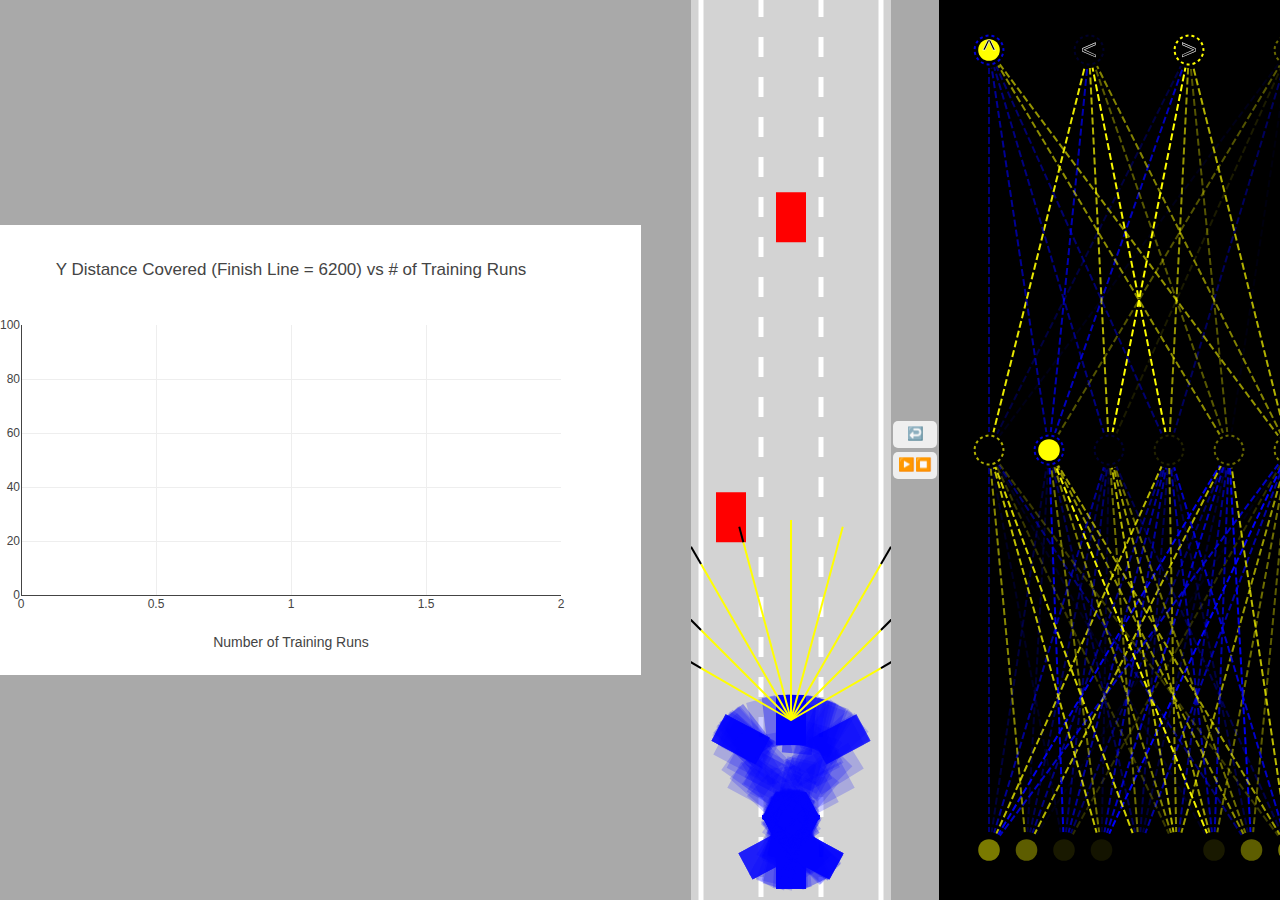
<file: index.html>
<!-- Training html file, open this in chrome to see the car training -->

<!DOCTYPE html>
<head>
    <title>Self-Driving Car AI Train</title>
    <link rel="stylesheet" href="style.css">
    <script src='https://cdn.plot.ly/plotly-2.27.0.min.js'></script>
</head>
<body>
    <div id="chartCanvas"></div>
    <canvas id="myCanvas"></canvas>
    <div id="verticalButtons">
        <button onclick="deleteBestCar()">↩️</button>
        <button onclick="startPause()">▶️⏹️</button>
    </div>
    <canvas id="netCanvas"></canvas>
    <script src="chart.js"></script>
    <script src="visualizer.js"></script>
    <script src="neuralnet.js"></script>
    <script src="sensors.js"></script>
    <script src="utils.js"></script>
    <script src="road.js"></script>
    <script src="controls.js"></script>
    <script src="car.js"></script>
    <script src="main-utils.js"></script>
    <script src="main.js"></script>
</body>
</html>
</file>
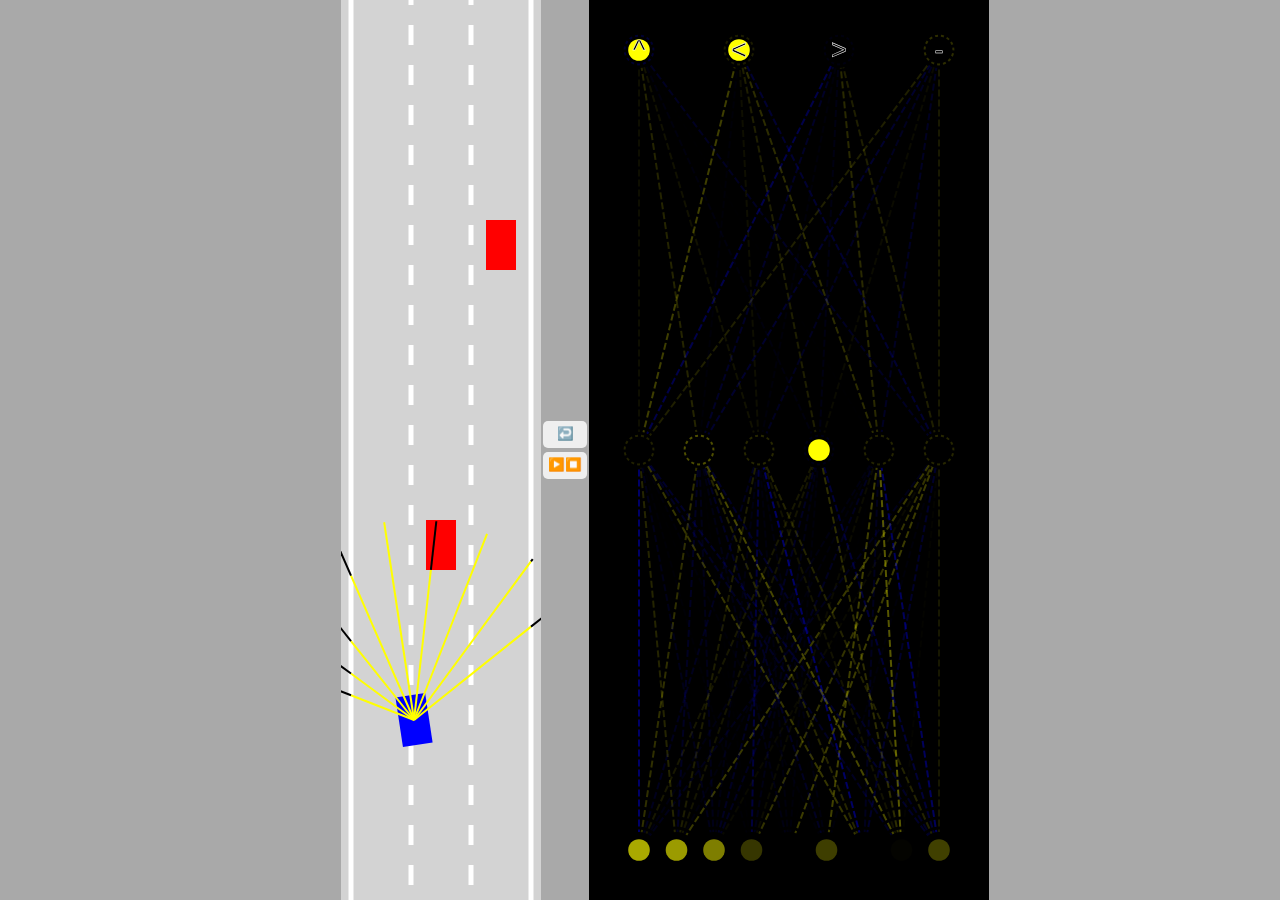
<file: test.html>
<!-- Test html file, open this in chrome to see the car being tested on variable traffic -->

<!DOCTYPE html>
<head>
    <title>Self-Driving Car AI Test</title>
    <link rel="stylesheet" href="style.css">
    <script src='https://cdn.plot.ly/plotly-2.27.0.min.js'></script>
</head>
<body>
    <div id="chartCanvas"></div>
    <canvas id="myCanvas"></canvas>
    <div id="verticalButtons">
        <button onclick="testDeleteBestCar()">↩️</button>
        <button onclick="testStartPause()">▶️⏹️</button>
    </div>
    <canvas id="netCanvas"></canvas>
    <script src="chart.js"></script>
    <script src="visualizer.js"></script>
    <script src="neuralnet.js"></script>
    <script src="sensors.js"></script>
    <script src="utils.js"></script>
    <script src="road.js"></script>
    <script src="controls.js"></script>
    <script src="car.js"></script>
    <script src="main-utils.js"></script>
    <script src="best-brain.js"></script>
    <script src="test-utils.js"></script>
    <script src="test.js"></script>
</body>
</body>
</html>
</file>
<file: style.css>
body {
    margin: 0;
    background: darkgray;
    overflow: hidden;
    display: flex;
    justify-content: center;
    align-items: center;
}

#verticalButtons {
    display: flex;
    flex-direction: column;
}

button {
    border: none;
    border-radius: 5px;
    padding: 5px 5px 7px 5px;
    margin: 2px;
    cursor: pointer;
}

button:hover {
    background: blue;
}

#myCanvas {
    background: lightgray;
}

#netCanvas {
    background: black;
}

#chartCanvas {
    background: white;
    margin-right: 50px;
}
</file>
